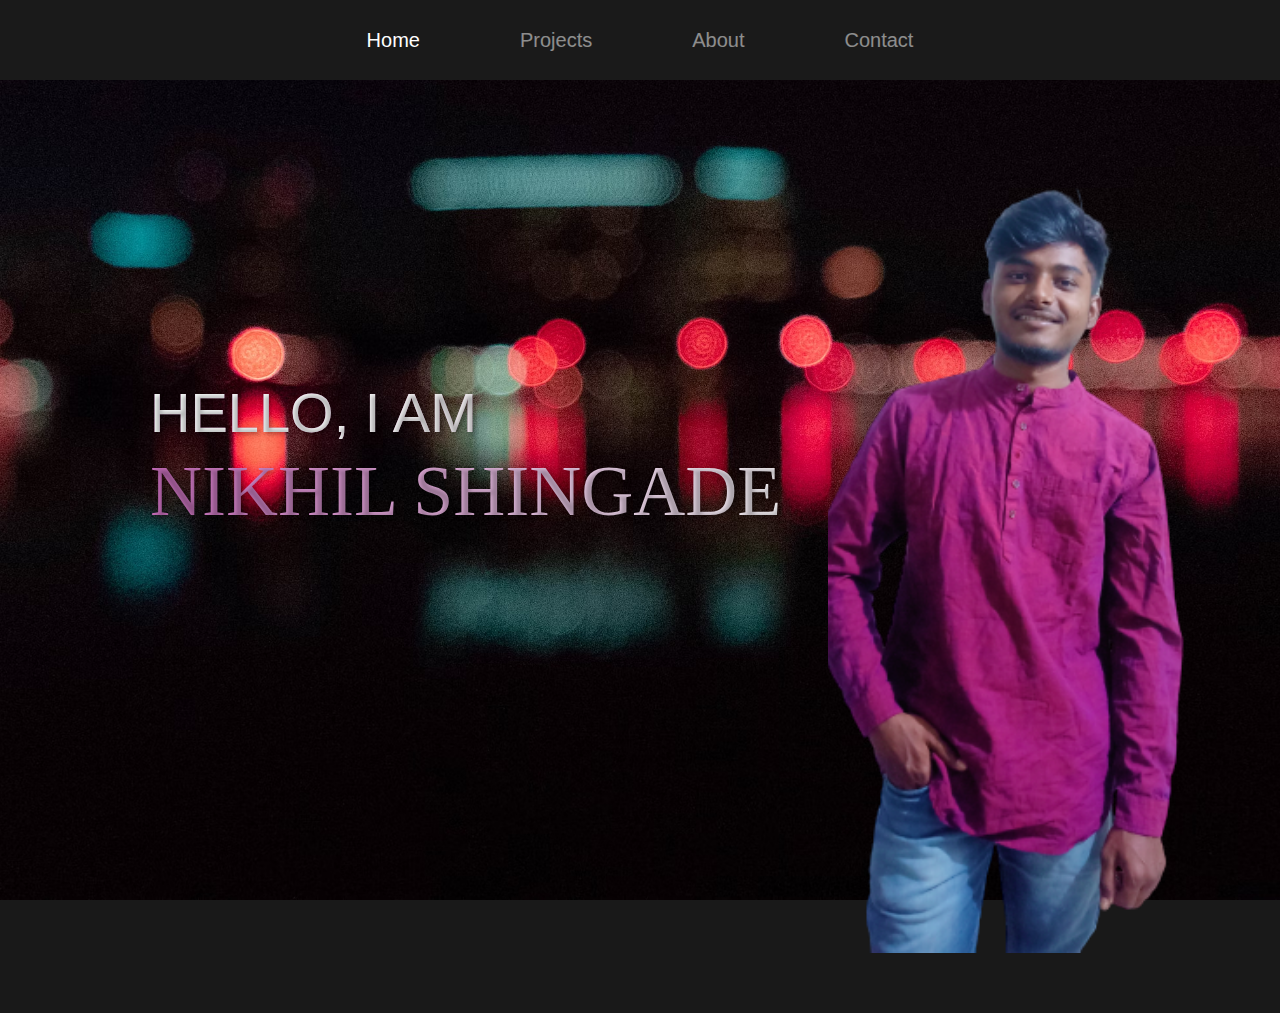
<file: Portfolio/index.html>
<!DOCTYPE html>
<html>
<head>
  <title>My Portfolio</title>
  <link rel="stylesheet" type="text/css" href="style.css">
  <meta name="viewport" content="width=device-width, initial-scale=1.0">
</head>
<body class="background-image">
    <nav class="navbar">
        <ul class="link-group">
            <li class="link active"><a href="index.html">home</a></li>
            <li><a href="projects.html">projects</a></li>
            <li><a href="about.html">about</a></li>
            <li><a href="contact.html">contact</a></li>
        </ul>
    </nav>

    <section class="home-section active">
        <h1 class="hero-heading"><span>hello, I am</span><br> Nikhil Shingade</h1>
        <img src="img/best4.png" class="home-img" alt="">
    </section>

</body>
</html>
</file>
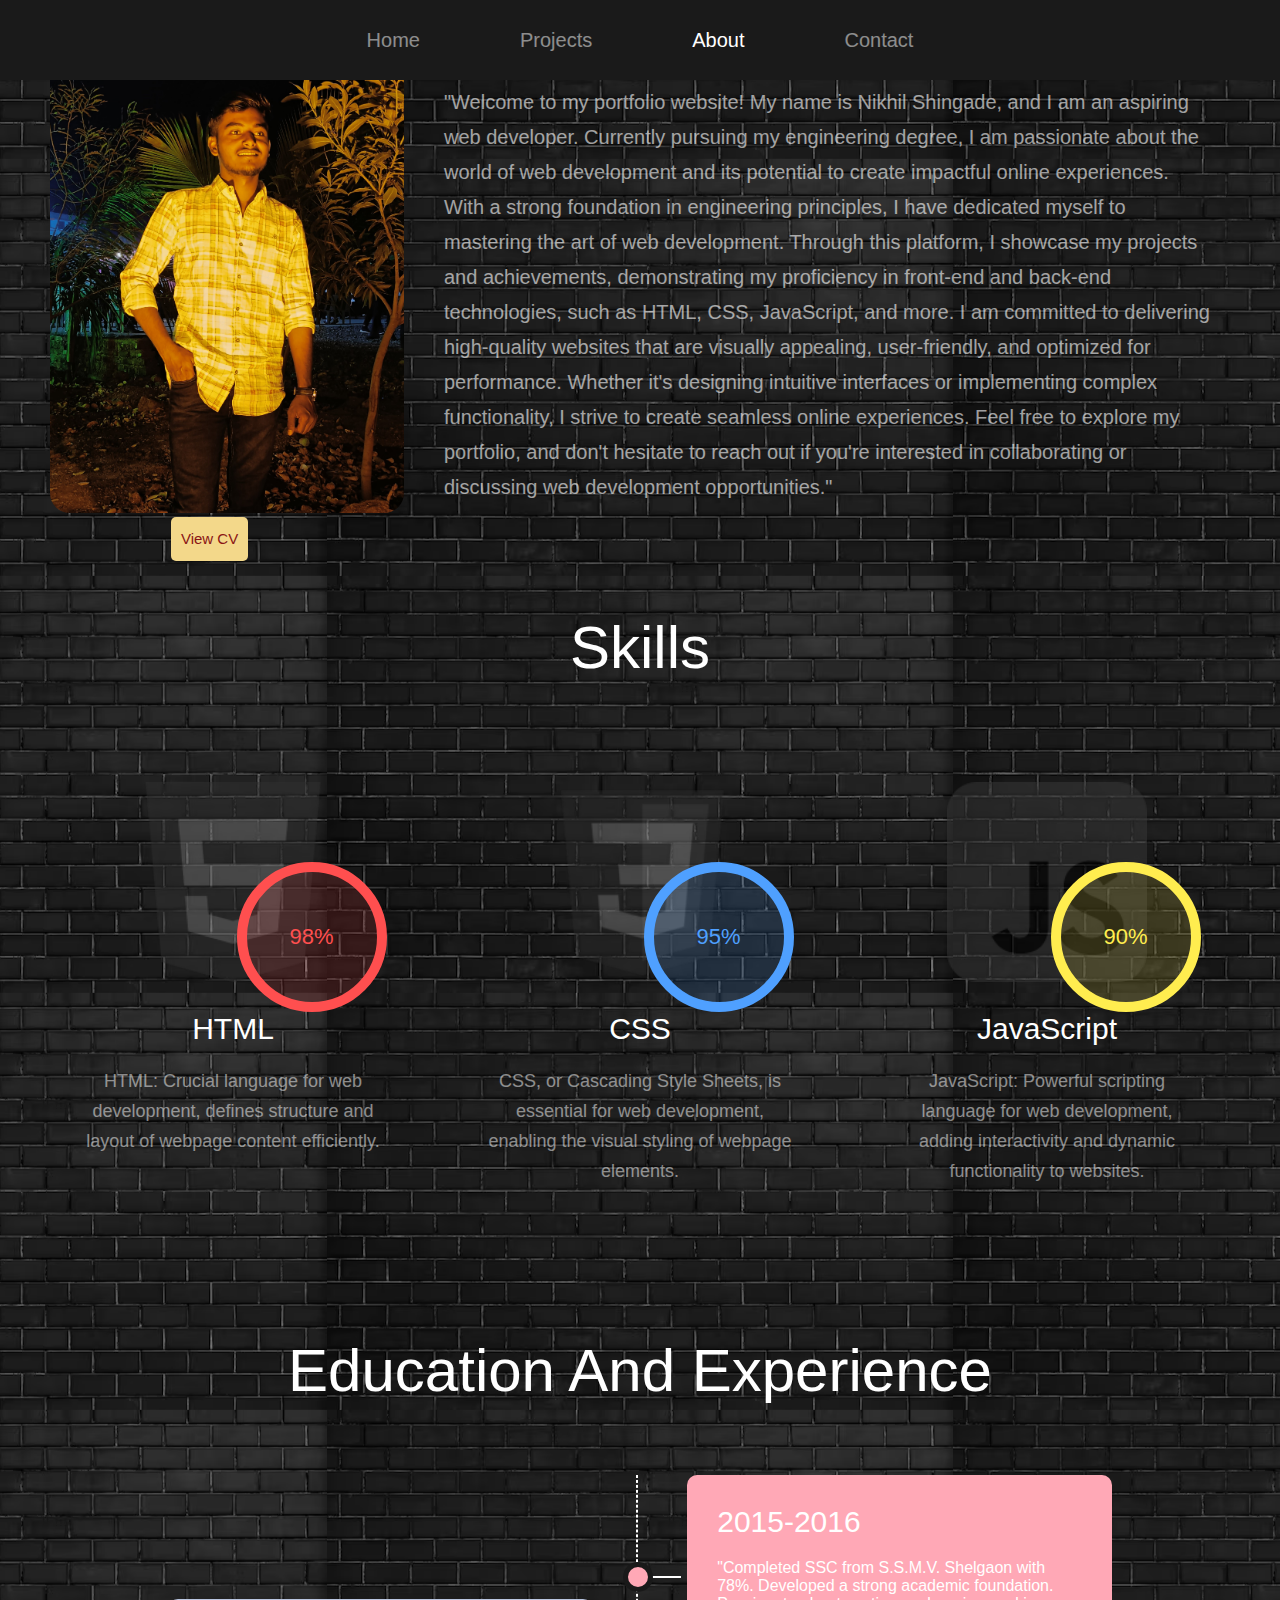
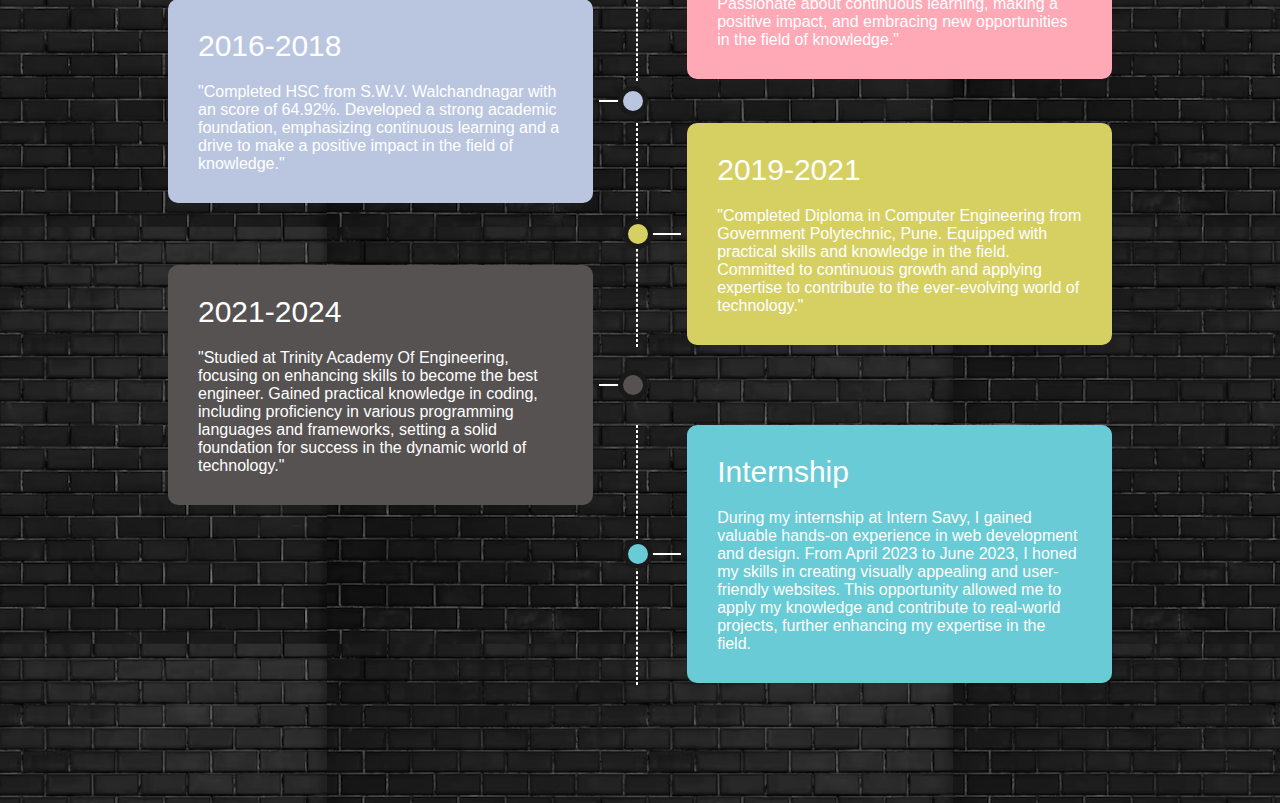
<file: Portfolio/about.html>
<!DOCTYPE html>
<html>
<head>
  <title>My Portfolio</title>
  <link rel="stylesheet" type="text/css" href="style.css">
  <link rel="stylesheet" href="app.js">
  <meta name="viewport" content="width=device-width, initial-scale=1.0">
</head>
<body>
    <nav class="navbar">
        <ul class="link-group">
          <li><a href="index.html">home</a></li>
          <li><a href="projects.html">projects</a></li>
          <li class="link active"><a href="about.html">about</a></li>
          <li><a href="contact.html">contact</a></li>
    </nav>
    <section class="about-section active">
        <div class="about">
          <div class="about-img-container">
            <img src="img/nikhil2.jpg" class="about-img" alt="">
            <a class="download-cv-btn" href="img/Resume.pdf" target="_blank">View CV</a>
          </div>
          <p class="about-info"><br> "Welcome to my portfolio website! My name is Nikhil Shingade, and I am an aspiring web developer. Currently pursuing my engineering degree, I am passionate about the world of web development and its potential to create impactful online experiences. With a strong foundation in engineering principles, I have dedicated myself to mastering the art of web development. Through this platform, I showcase my projects and achievements, demonstrating my proficiency in front-end and back-end technologies, such as HTML, CSS, JavaScript, and more. I am committed to delivering high-quality websites that are visually appealing, user-friendly, and optimized for performance. Whether it's designing intuitive interfaces or implementing complex functionality, I strive to create seamless online experiences. Feel free to explore my portfolio, and don't hesitate to reach out if you're interested in collaborating or discussing web development opportunities."</p>
        </div>
    
        <div class="skill-section">
            <h1 class="heading">skills</h1>
            <div class="skills-container">
              <div class="skill-card">
                <img src="img/html.png" class="skill-img" alt="">
                <div class="skill-level">98%</div>
                <h1 class="skill-name">HTML</h1>
                <p class="skill-info">HTML: Crucial language for web development, defines structure and layout of webpage content efficiently.</p>
              </div>
              <div class="skill-card">
                <img src="img/css.png" class="skill-img" alt="">
                <div class="skill-level">95%</div>
                <h1 class="skill-name">CSS</h1>
                <p class="skill-info">CSS, or Cascading Style Sheets, is essential for web development, enabling the visual styling of webpage elements.</p>
              </div>
              <div class="skill-card">
                <img src="img/js.png" class="skill-img" alt="">
                <div class="skill-level">90%</div>
                <h1 class="skill-name">JavaScript</h1>
                <p class="skill-info">JavaScript: Powerful scripting language for web development, adding interactivity and dynamic functionality to websites.</p>
              </div>
              <!-- <div class="skill-card">
                <img src="img/nodejs.png" class="skill-img" alt="">
                <div class="skill-level">85%</div>
                <h1 class="skill-name">Node.js</h1>
                <p class="skill-info">Node.js: Server-side JavaScript runtime environment, enabling scalable and efficient development of server applications.</p>
              </div>
              <div class="skill-card">
                <img src="img/reactjs.png" class="skill-img" alt="">
                <div class="skill-level">80%</div>
                <h1 class="skill-name">React.js</h1>
                <p class="skill-info">React.js: JavaScript library for building user interfaces, providing efficient rendering and component-based development for web applications.</p>
              </div> -->
            </div>
          </div>
    
          <div class="timeline">
            <h1 class="heading">education and experience</h1>
            <div class="card">
              <div class="card-body">
                <h1 class="card-title">2015-2016</h1>
                <p class="card-detail">"Completed SSC from S.S.M.V. Shelgaon with 78%. Developed a strong academic foundation. Passionate about continuous learning, making a positive impact, and embracing new opportunities in the field of knowledge."</p>
              </div>
            </div>
            <div class="card">
              <div class="card-body">
                <h1 class="card-title">2016-2018</h1>
                <p class="card-detail">"Completed HSC from S.W.V. Walchandnagar with an score of 64.92%. Developed a strong academic foundation, emphasizing continuous learning and a drive to make a positive impact in the field of knowledge."</p>
              </div>
            </div>
            <div class="card">
              <div class="card-body">
                <h1 class="card-title">2019-2021</h1>
                <p class="card-detail">"Completed Diploma in Computer Engineering from Government Polytechnic, Pune. Equipped with practical skills and knowledge in the field. Committed to continuous growth and applying expertise to contribute to the ever-evolving world of technology."</p>
              </div>
            </div>
            <div class="card">
              <div class="card-body">
                <h1 class="card-title">2021-2024</h1>
                <p class="card-detail">"Studied at Trinity Academy Of Engineering, focusing on enhancing skills to become the best engineer. Gained practical knowledge in coding, including proficiency in various programming languages and frameworks, setting a solid foundation for success in the dynamic world of technology."</p>
              </div>
            </div>
            <div class="card">
              <div class="card-body">
                <h1 class="card-title">Internship</h1>
                <p class="card-detail">During my internship at Intern Savy, I gained valuable hands-on experience in web development and design. From April 2023 to June 2023, I honed my skills in creating visually appealing and user-friendly websites. This opportunity allowed me to apply my knowledge and contribute to real-world projects, further enhancing my expertise in the field.</p>
              </div>
            </div>
          </div>
          
    
      </section>
</body>
</html>
</file>
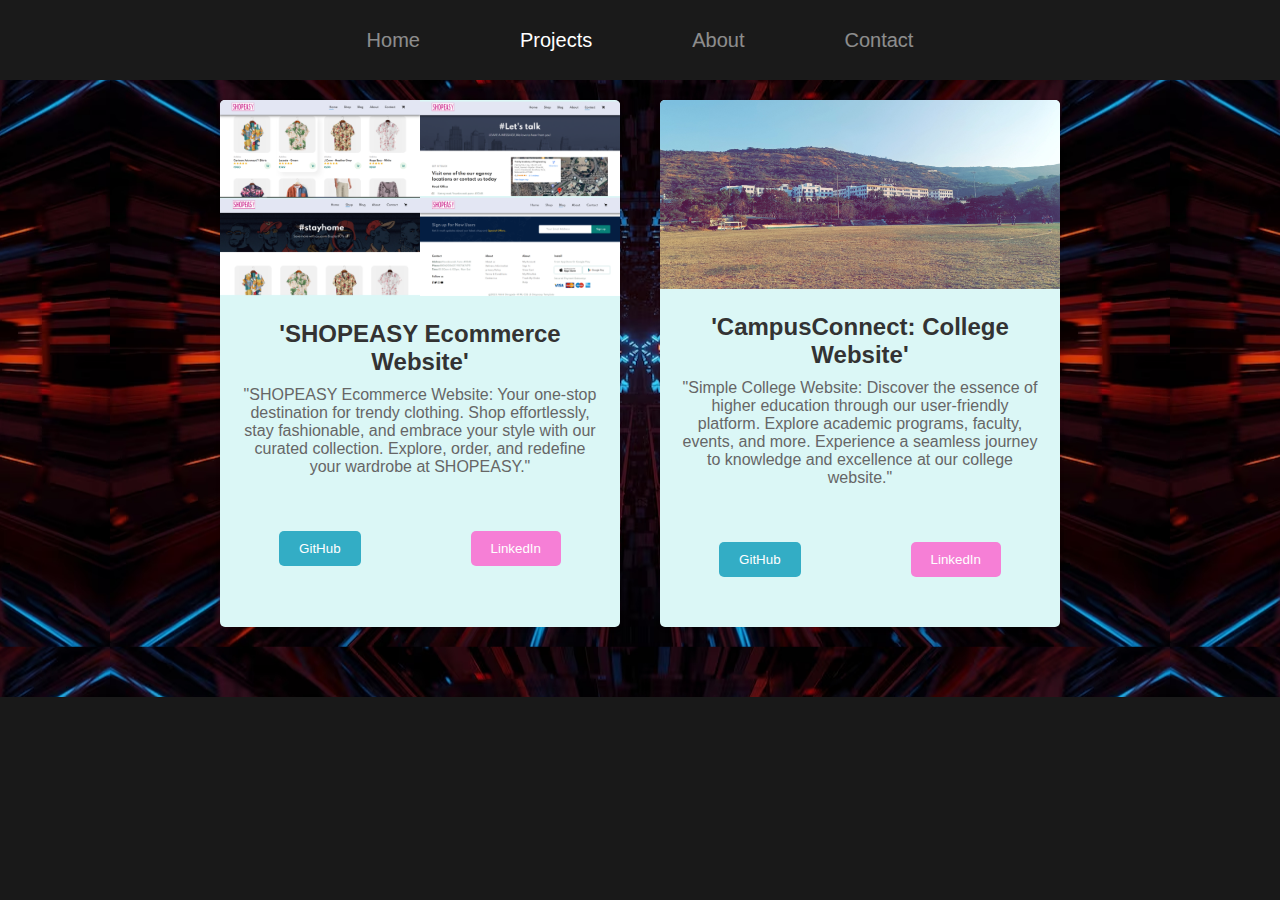
<file: Portfolio/projects.html>
<!DOCTYPE html>
<html>
<head>
  <title>My Portfolio</title>
  <link rel="stylesheet" type="text/css" href="style.css">
  <link rel="stylesheet" href="app.js">
  <meta name="viewport" content="width=device-width, initial-scale=1.0">
</head>
<body>
    <nav class="navbar">
        <ul class="link-group">
          <li><a href="index.html">home</a></li>
          <li class="link active"><a href="projects.html">projects</a></li>
          <li><a href="about.html">about</a></li>
          <li><a href="contact.html">contact</a></li>
        </ul>
    </nav>
    <section class="project-section active">
        <h1 class="project-heading"></h1>
        <div class="project-container">
          <div class="project-card">
            <img src="img/best5.png" class="project-img" alt="">
            <div class="project-content">
              <h1 class="project-title">'SHOPEASY Ecommerce Website'</h1>
              <p class="project-info">
                "SHOPEASY Ecommerce Website: Your one-stop destination for trendy clothing. Shop effortlessly, stay fashionable, and embrace your style with our curated collection. Explore, order, and redefine your wardrobe at SHOPEASY."
              </p>
              <div class="project-btn-grp">
                <a href="https://github.com/nikhilshingade131" target="_blank">
                  <button class="project-btn github">GitHub</button>
                </a>
                <a href="https://www.linkedin.com/in/nikhil-shingade-32b659235/" target="_blank">
                  <button class="project-btn live">LinkedIn</button>
                </a>
              </div>
            </div>
          </div>
          <div class="project-card">
            <img src="img/best6.jpg" class="project-img" alt="">
            <div class="project-content">
              <h1 class="project-title">'CampusConnect: College Website'</h1>
              <p class="project-info">
                "Simple College Website: Discover the essence of higher education through our user-friendly platform. Explore academic programs, faculty, events, and more. Experience a seamless journey to knowledge and excellence at our college website."
              </p>
              <div class="project-btn-grp">
                <a href="https://github.com/nikhilshingade131" target="_blank">
                  <button class="project-btn github">GitHub</button>
                </a>
                <a href="https://www.linkedin.com/in/nikhil-shingade-32b659235/" target="_blank">
                  <button class="project-btn live">LinkedIn</button>
                </a>
              </div>
            </div>
          </div>
          
        </div>
      </section>

</body>
</html>
</file>
<file: Portfolio/style.css>
*{
    margin: 0;
    padding: 0;
    box-sizing: border-box;
}

body{
    width: 100%;
    max-width: 1400px;
    display: block;
    margin: auto;
    min-height: 100vh;
    background: #191919;
    font-family: sans-serif;
}

.navbar{
    width: 100%;
    position: fixed;
    top: 0;
    left: 0;
    display: flex;
    justify-content: center;
    align-items: center;
    z-index: 9;
    background: #1a1a1a;
}

.link-group{
    list-style: none;
    display: flex;
}

 a{
    color: #fff;
    opacity: 0.5;
    text-decoration: none;
    text-transform: capitalize;
    padding: 10px 30px;
    margin: 0 20px;
    line-height: 80px;
    transition: .5s;
    font-size: 20px;
}

 a:hover, .active a{
    opacity: 1;
}

.home-section{
    width: 100%;
    height: 100vh;
    padding: 0 150px;
    display: flex;
    align-items: center;
    position: relative;
    top: 0;
    opacity: 0;
    transition: 1s;
}

.hero-heading {
    font-size: 4.5rem;
    font-weight: 100;
    font-family: 'Pacifico', cursive;
    text-transform: uppercase;
    color: #ffffff;
    text-shadow: 2px 2px 4px rgba(0, 0, 0, 0.3);
    background: linear-gradient(to right, #c46bb8, #f0edf0);
    -webkit-background-clip: text;
    -webkit-text-fill-color: transparent;
}

.hero-heading span {
    font-size: 3.5rem;
    font-weight: 400;
    font-family: 'Roboto', sans-serif;
    text-transform: uppercase;
    text-shadow: 2px 2px 4px rgba(0, 0, 0, 0.3);
    background: linear-gradient(to right, rgb(249, 253, 252), rgb(240, 237, 239));
    -webkit-background-clip: text;
    -webkit-text-fill-color: transparent;
}
.background-image {
    background-image: url("img/best3.avif");
    background-size: cover;
    background-repeat: no-repeat;
    background-position: center;
}


.home-img{
    position: absolute;
    top: 90;
    right: 0%;
    padding: 60px;
    height: 125vh;
    width: 40%;
    object-fit: cover;
    opacity: 0.7.3;
}

.home-section{
    position: fixed;
}

.home-section.active,
.project-section.active,
.about-section.active,
.contact-section.active{
    position: relative;
    opacity: 1;
    z-index: 8;
}

/* Project Section Started */

.project-section {
    padding: 50px;
    text-align: center;
  }
  
  .project-heading {
    margin-bottom: 30px;
    font-size: 32px;
    color: #333;
  }
  
  .project-container {
    display: flex;
    justify-content: center;
    flex-wrap: wrap;
  }
  
  .project-card {
    width: 400px;
    margin: 20px;
    background-color: #fff;
    border-radius: 5px;
    box-shadow: 0 2px 5px rgba(0, 0, 0, 0.1);
    overflow: hidden;
  }
  
  .project-img {
    width: 100%;
    height: auto;
    object-fit: cover;
  }
  
  .project-content {
    padding: 20px;
  }
  
  .project-title {
    font-size: 24px;
    margin-bottom: 10px;
    color: #333;
  }
  
  .project-info {
    font-size: 16px;
    color: #666;
    margin-bottom: 20px;
  }

  .project-card {
    width: 400px;
    margin: 20px;
    background-color: #dbf7f6; /* Add your desired background color here */
    border-radius: 5px;
    box-shadow: 0 2px 5px rgba(0, 0, 0, 0.1);
    overflow: hidden;
  }
  
  .project-btn-grp {
    display: flex;
    justify-content: center;
  }
  
  .project-btn {
    padding: 10px 20px;
    margin: 0 5px;
    color: #fff;
    border: none;
    border-radius: 5px;
    cursor: pointer;
    transition: background-color 0.3s ease;
  }
  
  .project-btn.github {
    background-color: #33adc5;
  }
  
  .project-btn.live {
    background-color: #f67fd6;
  }
  
  .project-btn:hover {
    background-color: #d8e372;
  }
  
  

  .project-section {
    background-image: url("img/best9.avif");
    /* background-repeat: no-repeat; */
    background-position: center;
    padding: 50px;
  }
  
  



/* about section */

.about-section{
    width: 100%;
    min-height: 100vh;
    padding: 150px 100px 0;
    position: fixed;
    top: 0;
    opacity: 0;
    transition: 1s;
}

.about{
    width: 100%;
    display: grid;
    grid-template-columns: 30% 65%;
    grid-gap: 40px;
}

.about-img-container{
    position: relative;
}

.about-info{
    color: #fff;
    opacity: 0.6;
    font-size: 20px;
    line-height: 35px;
}

.about-img{
    width: 100%;
    height: 100%;
    object-fit: cover;
    border-radius: 20px;
}

.download-cv-btn {
    display: inline-block;
    padding: 5px 10px;
    background-color: #f3d88a;
    color: #8a1515;
    text-decoration: none;
    font-size: 15px;
    border-radius: 5px;
    line-height: 2.3;
    border: none;
    cursor: pointer;
    transition: background-color 0.3s ease;
    margin-left: 3.2cm;
  }
  
  .download-cv-btn:hover {
    background-color: #7ad4c5;
  }
  
  .download-cv-btn:active {
    background-color: #e7efe7;
  }
  
  
/* skills */


.skill-section{
    position: relative;
    margin: 100px 0;
}

.heading{
    text-align: center;
    font-size: 60px;
    color: #ffffff;
    text-transform: capitalize;
    font-weight: 300;
    margin-bottom: 100px;
}

.skills-container{
    width: 95%;
    margin: auto;
    display: grid;
    grid-template-columns: repeat(3, 1fr);
    grid-gap: 100px;
    color: #ffffff;
}

.skill-card{
    position: relative;
}

.skill-img{
    display: block;
    margin: auto;
    height: 200px;
}

.skill-name{
    font-size: 30px;
    font-weight: 300;
    text-align: center;
    text-transform: capitalize;
    margin: 30px 0 20px;
}

.skill-info{
    text-align: center;
    opacity: 0.5;
    font-size: 18px;
    line-height: 30px;
}

.skill-level{
    position: absolute;
    top: 80px;
    right: 0;
    width: 150px;
    height: 150px;
    display: flex;
    justify-content: center;
    align-items: center;
    font-size: 22px;
    border-radius: 50%;
    border: 10px solid;
}

.skill-card:nth-child(1) .skill-level{
    background: #ff4f4f28;
    border-color: #ff4f4f;
    color: #ff4f4f;
}

.skill-card:nth-child(2) .skill-level{
    background: #4fa0ff28;
    border-color: #4fa0ff;
    color: #4fa0ff;
}

.skill-card:nth-child(3) .skill-level{
    background: #ffed4f28;
    border-color: #ffed4f;
    color: #ffed4f;
}

.skill-card:nth-child(4) .skill-level{
    background: #52ff4f28;
    border-color: #52ff4f;
    color: #52ff4f;
}

.skill-card:nth-child(5) .skill-level{
    background: #4fdfff28;
    border-color: #4fdfff;
    color: #4fdfff;
}


/* Education And Experiences */
.timeline{
    display: block;
    width: 80%;
    margin: 150px auto;
}

.timeline .heading{
    margin-bottom: 150px;
}

.card{
    width: 45%;
    padding: 30px;
    border-radius: 10px;
    color: #fff;
    display: block;
    margin: -80px 0;
    position: relative;
    background: #f00;
}

.card:nth-child(even){
    margin-left: auto;
}

.card:nth-child(even):before{
    content: '';
    position: absolute;
    left: -15%;
    top: 50%;
    transform: translateY(-50%);
    width: 20px;
    height: 20px;
    border: 5px solid #191919;
    border-radius: 50%;
}

.card:nth-child(even):after{
    content: '';
    position: absolute;
    left: -8.5%;
    top: 50%;
    transform: translateY(-50%);
    width: 7%;
    height: 2px;
    background: #fff;
    z-index: -1;
}

.card:nth-child(odd):before{
    content: '';
    position: absolute;
    right: -13%;
    top: 50%;
    transform: translateY(-50%);
    width: 20px;
    height: 20px;
    border: 5px solid #191919;
    border-radius: 50%;
}

.card:nth-child(odd):after{
    content: '';
    position: absolute;
    right: -8.5%;
    top: 50%;
    transform: translateY(-50%);
    width: 7%;
    height: 2px;
    background: #fff;
    z-index: -1;
}

.card:nth-child(2), .card:nth-child(2):before{
    background: #ffa8B6;
}
.card:nth-child(3), .card:nth-child(3):before{
    background: #bac6e0;
}
.card:nth-child(4), .card:nth-child(4):before{
    background: #d6d063;
}
.card:nth-child(5), .card:nth-child(5):before{
    background: #565252;
}
.card:nth-child(6), .card:nth-child(6):before{
    background: #68cbd5;
}

.card:nth-child(even) .card-body:before{
    content: '';
    position: absolute;
    left: -12%;
    top: 0;
    width: 0px;
    height: 100%;
    border: 1px dashed #fff;
    z-index: -1;
}

.card-title{
    font-size: 30px;
    font-weight: 300;
    margin-bottom: 20px;
}

.about-section {
    background-image: url("img/best13.avif");
    /* background-repeat: no-repeat; */
    background-position: center;
    padding: 50px;
  }

/* contact */

.contact-section {
    display: flex;
    justify-content: center;
    align-items: center;
    overflow: hidden;
    background-image: url('img/best9.avif');
    background-size: cover;
    background-position: center;
  }
  
  .contact-section iframe {
    width: 450px;
    height: 800px;
    border: none;
    margin: 0;
  }
</file>
